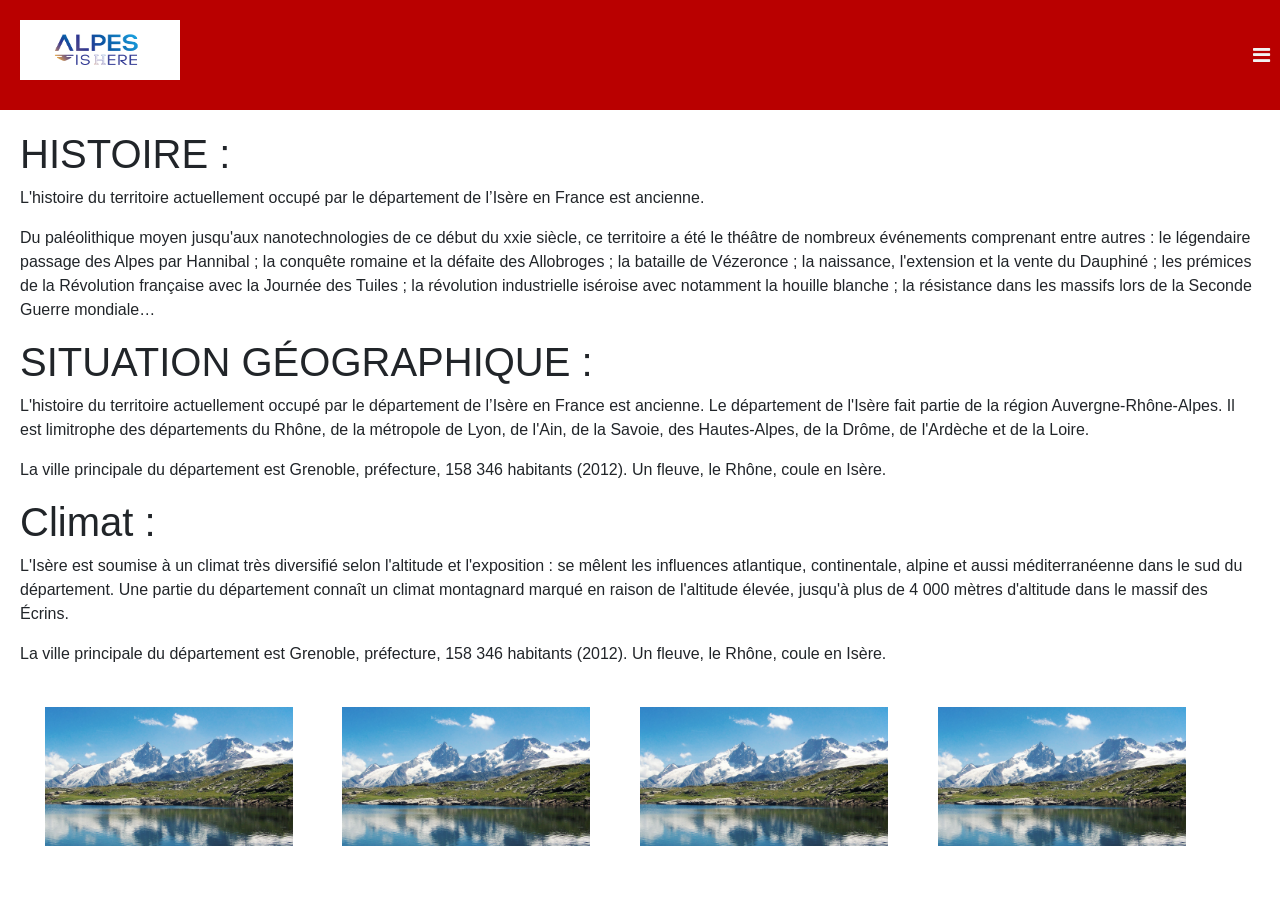
<file: Code Michael/Projet-1-Departement-master/index.html>
<!doctype html>
<html lang="en">
  <head>
    <!-- Encoder les caratères -->
    <meta charset="utf-8">
    <!-- Autorise les écrans multiples -->
    <meta name="viewport" content="width=device-width, initial-scale=1, shrink-to-fit=no">

    <!-- Bootstrap CSS -->
    <link rel="stylesheet" href="https://cdn.jsdelivr.net/npm/bootstrap@4.5.3/dist/css/bootstrap.min.css">
    <!-- Notre fichier local css -->
    <link rel="stylesheet" href="https://cdnjs.cloudflare.com/ajax/libs/font-awesome/4.7.0/css/font-awesome.min.css">
    <link rel="stylesheet" type="text/css" href="css/styles.css">
    <title>ISERE - Accueil</title>
  </head>
  <body>
    <!-- Menu -->
    <header>
      <div class="topnav" id="myTopnav">
        <img class="logo-isere" src="img/logo.png" align="logo isère" title="logo isère">
        <a  href="index.html" class="active links">ACCUEIL</a>
        <a href="lieux.html" class="links">LIEUX INCONTOURNABLES</a>
        <a href="foires.html" class="links">FOIRES & MARCHES</a>
        <a href="actualites.html" class="links">ACTUALITES</a>
        <a href="javascript:void(0);" class="icon" onclick="myFunction()">
          <i class="fa fa-bars"></i>
        </a>
      </div>
    </header>


    <div class="contenu-accueil">

    <section id="section-histoire">
      <h1>HISTOIRE : </h1>
      <p>L'histoire du territoire actuellement occupé par le département de l’Isère en France est ancienne.</p>
      <p>Du paléolithique moyen jusqu'aux nanotechnologies de ce début du xxie siècle, ce territoire a été le théâtre de nombreux événements comprenant entre autres : le légendaire passage des Alpes par Hannibal ; la conquête romaine et la défaite des Allobroges ; la bataille de Vézeronce ; la naissance, l'extension et la vente du Dauphiné ; les prémices de la Révolution française avec la Journée des Tuiles ; la révolution industrielle iséroise avec notamment la houille blanche ; la résistance dans les massifs lors de la Seconde Guerre mondiale…</p>
    </section>

    <section id="section-geo">
      <h1>SITUATION GÉOGRAPHIQUE :</h1>
      <p>L'histoire du territoire actuellement occupé par le département de l’Isère en France est ancienne.
Le département de l'Isère fait partie de la région Auvergne-Rhône-Alpes. Il est limitrophe des départements du Rhône, de la métropole de Lyon, de l'Ain, de la Savoie, des Hautes-Alpes, de la Drôme, de l'Ardèche et de la Loire.</p>

  <p>La ville principale du département est Grenoble, préfecture, 158 346 habitants (2012).
  Un fleuve, le Rhône, coule en Isère.</p>
    </section>

    <section id="section-climat">
      <h1>Climat :</h1>
      <p>L'Isère est soumise à un climat très diversifié selon l'altitude et l'exposition : se mêlent les influences atlantique, continentale, alpine et aussi méditerranéenne dans le sud du département. Une partie du département connaît un climat montagnard marqué en raison de l'altitude élevée, jusqu'à plus de 4 000 mètres d'altitude dans le massif des Écrins.</p>

  <p>La ville principale du département est Grenoble, préfecture, 158 346 habitants (2012).
  Un fleuve, le Rhône, coule en Isère.</p>
    </section>
  

        <div class="accueil-galery" id="accueil-galery">
          <img class="isere-image" src="img/mount.jpg" align="montagne isère" title="montagne isère">
          <img class="isere-image" src="img/mount.jpg" align="montagne isère" title="montagne isère">
          <img class="isere-image" src="img/mount.jpg" align="montagne isère" title="montagne isère">
          <img class="isere-image" src="img/mount.jpg" align="montagne isère" title="montagne isère">
        </div>
    </div>
    <script src="https://code.jquery.com/jquery-3.5.1.js"></script>
    <script src="https://cdn.jsdelivr.net/npm/bootstrap@4.5.3/dist/js/bootstrap.bundle.min.js"></script>
    <script type="text/javascript">
      /* Remplace les liens par un boutton et un panneau vertical */
      function myFunction() {
      var x = document.getElementById("myTopnav");
      if (x.className === "topnav") {
        x.className += " responsive";
      } else {
        x.className = "topnav";
      }
    }
    </script>

  </body>
</html>
</file>
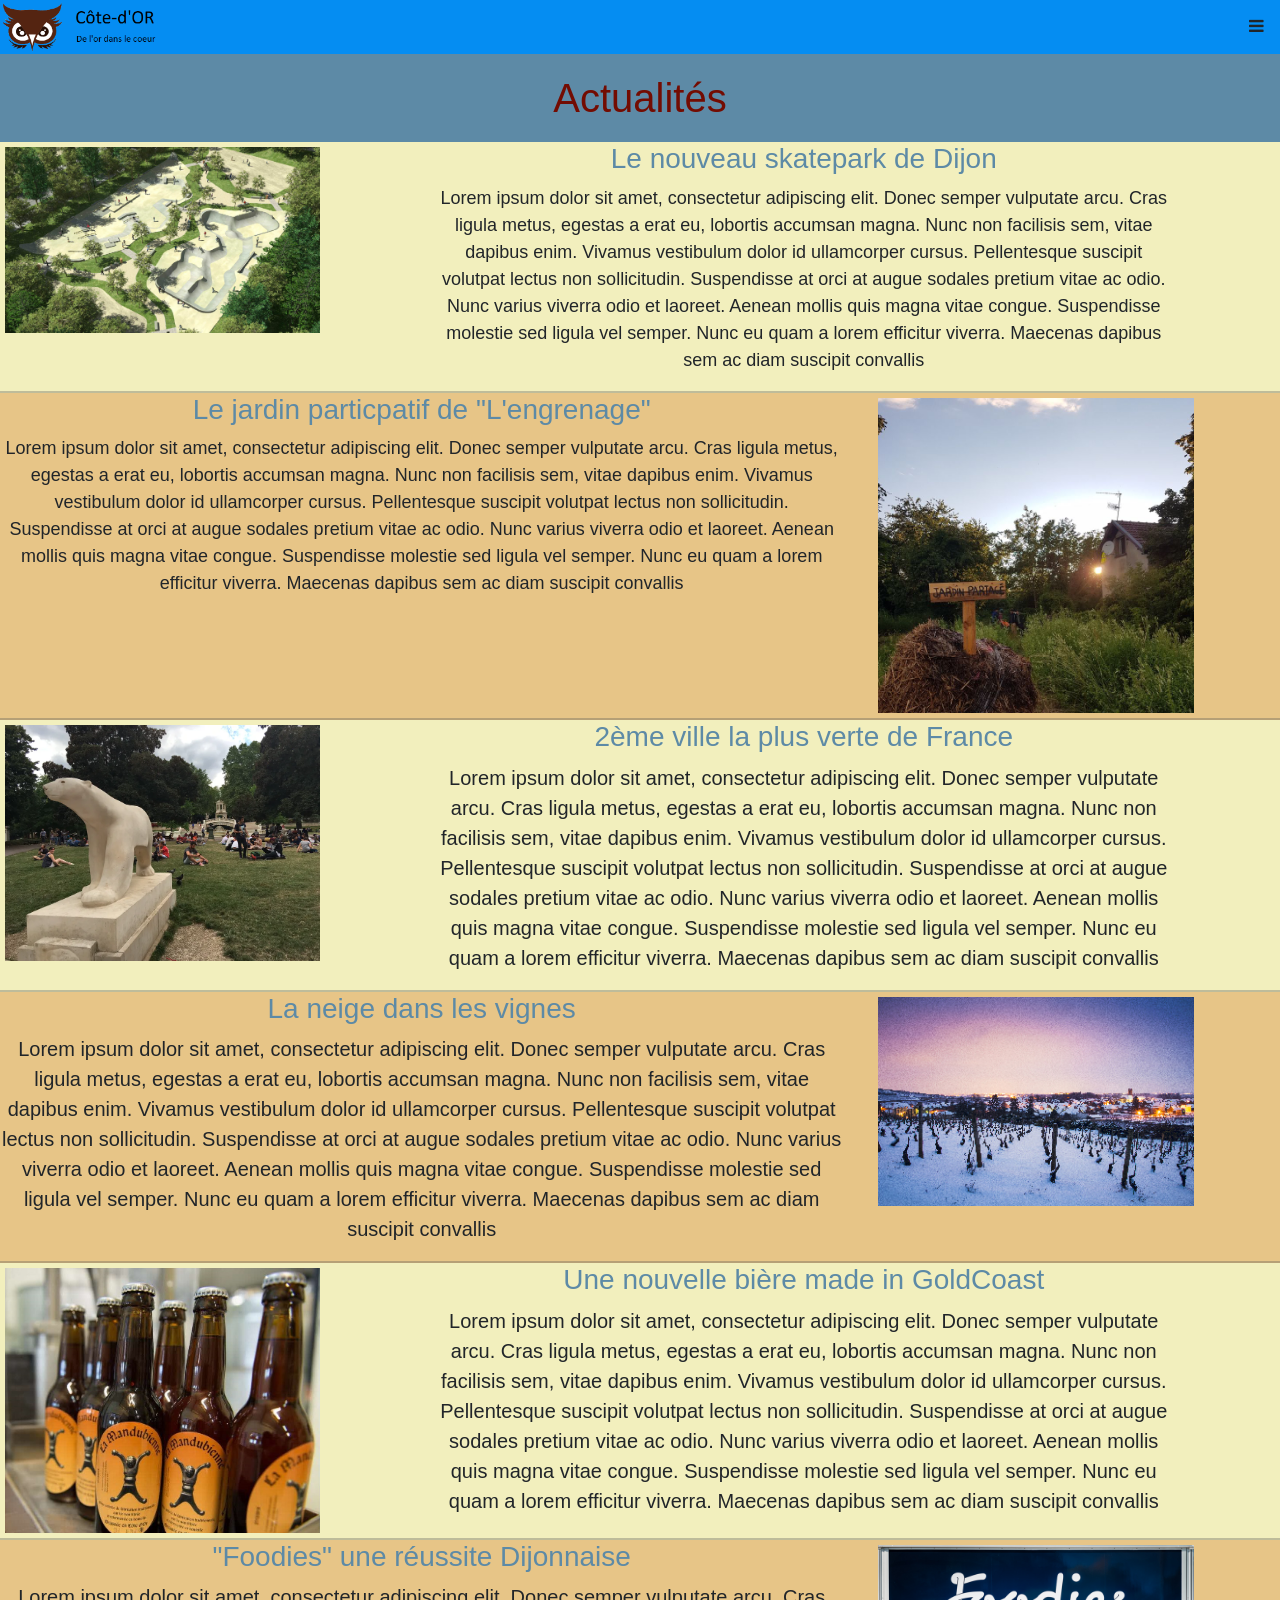
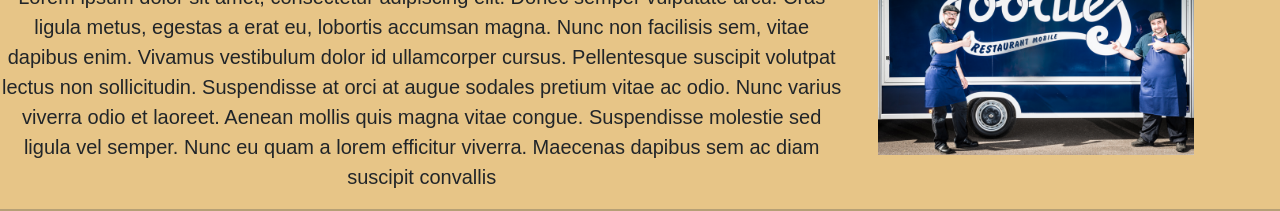
<file: Actualites.html>
<!DOCTYPE html>
<html lang="fr">
    <head>
        <meta charset="UTF-8">
        <meta name="viewport" content="width=device-width, initial-scale=1.0">
        <title>La Côte-d'Or</title>

        <link rel="stylesheet" href="https://maxcdn.bootstrapcdn.com/bootstrap/4.0.0/css/bootstrap.min.css" integrity="sha384-Gn5384xqQ1aoWXA+058RXPxPg6fy4IWvTNh0E263XmFcJlSAwiGgFAW/dAiS6JXm" crossorigin="anonymous">
        <link rel="stylesheet" type="text/css" href="css/styles.css">
        <link rel="stylesheet" href="https://cdnjs.cloudflare.com/ajax/libs/font-awesome/4.7.0/css/font-awesome.min.css">
    </head>

    <body>
        <header>
            <div class="topnav" id="myTopnav">
                <img class="logo" src="img/Logo2Color.png" height="60px" alt="logo"/>
                <a class="nav" href="Accueil.html">Accueil</a>
                <a class="nav" href="LesLieuxIncontournables.html">Les lieux incontournables</a>
                <a class="nav" href="MarcheEtFoire.html">Marché et foire</a>
                <a class="active nav" href="Actualites.html">Actualités</a>
                <a  class="icon" onclick="myFunction()">
                    <em class="fa fa-bars"></em>
                </a>
            </div>
        </header>

        <h1 class="BlockTitre">Actualités</h1>
        <div class="row article actu1">
            <div class="col-sm-4">
                <img class="imgarticle" src="img/Skatepark1.jpg" alt="">
            </div>
            <div class="col-sm-7 texteActu">
                <h3>Le nouveau skatepark de Dijon</h3>
                <p class="textactu">Lorem ipsum dolor sit amet, consectetur adipiscing elit. Donec semper vulputate arcu. Cras ligula metus, egestas a erat eu, lobortis accumsan magna. Nunc non facilisis sem, vitae dapibus enim. Vivamus vestibulum dolor id ullamcorper cursus. Pellentesque suscipit volutpat lectus non sollicitudin. Suspendisse at orci at augue sodales pretium vitae ac odio. Nunc varius viverra odio et laoreet. Aenean mollis quis magna vitae congue. Suspendisse molestie sed ligula vel semper. Nunc eu quam a lorem efficitur viverra. Maecenas dapibus sem ac diam suscipit convallis</p>
            </div>
        </div>
        <div class="row article actu2">
            <div class="col-sm-8 texteActu">
                <h3>Le jardin particpatif de "L'engrenage"</h3>
                <p class="textactu">Lorem ipsum dolor sit amet, consectetur adipiscing elit. Donec semper vulputate arcu. Cras ligula metus, egestas a erat eu, lobortis accumsan magna. Nunc non facilisis sem, vitae dapibus enim. Vivamus vestibulum dolor id ullamcorper cursus. Pellentesque suscipit volutpat lectus non sollicitudin. Suspendisse at orci at augue sodales pretium vitae ac odio. Nunc varius viverra odio et laoreet. Aenean mollis quis magna vitae congue. Suspendisse molestie sed ligula vel semper. Nunc eu quam a lorem efficitur viverra. Maecenas dapibus sem ac diam suscipit convallis</p>
            </div>
            <div class="col-sm-4">
                <img class="imgarticle" src="img/engrenage1.jpg" alt="">
            </div>
        </div>
        <div class="row article actu3">
            <div class="col-sm-4">
                <img class="imgarticle" src="img/villeVerte.webp" alt="">
            </div>
            <div class="col-sm-7 texteActu">
                <h3>2ème ville la plus verte de France</h3>
                <p>Lorem ipsum dolor sit amet, consectetur adipiscing elit. Donec semper vulputate arcu. Cras ligula metus, egestas a erat eu, lobortis accumsan magna. Nunc non facilisis sem, vitae dapibus enim. Vivamus vestibulum dolor id ullamcorper cursus. Pellentesque suscipit volutpat lectus non sollicitudin. Suspendisse at orci at augue sodales pretium vitae ac odio. Nunc varius viverra odio et laoreet. Aenean mollis quis magna vitae congue. Suspendisse molestie sed ligula vel semper. Nunc eu quam a lorem efficitur viverra. Maecenas dapibus sem ac diam suscipit convallis</p>
            </div>
        </div>
        <div class="row article actu4">
            <div class="col-sm-8 texteActu">
                <h3>La neige dans les vignes</h3>
                <p>Lorem ipsum dolor sit amet, consectetur adipiscing elit. Donec semper vulputate arcu. Cras ligula metus, egestas a erat eu, lobortis accumsan magna. Nunc non facilisis sem, vitae dapibus enim. Vivamus vestibulum dolor id ullamcorper cursus. Pellentesque suscipit volutpat lectus non sollicitudin. Suspendisse at orci at augue sodales pretium vitae ac odio. Nunc varius viverra odio et laoreet. Aenean mollis quis magna vitae congue. Suspendisse molestie sed ligula vel semper. Nunc eu quam a lorem efficitur viverra. Maecenas dapibus sem ac diam suscipit convallis</p>
            </div>
            <div class="col-sm-4">
                <img class="imgarticle" src="img/vigneNeige1.jpg" alt="">
            </div>
        </div>
        <div class="row article actu5">
            <div class="col-sm-4">
                <img class="imgarticle" src="img/mandubienne1.jpg" alt="">
            </div>
            <div class="col-sm-7 texteActu">
                <h3>Une nouvelle bière made in GoldCoast</h3>
                <p>Lorem ipsum dolor sit amet, consectetur adipiscing elit. Donec semper vulputate arcu. Cras ligula metus, egestas a erat eu, lobortis accumsan magna. Nunc non facilisis sem, vitae dapibus enim. Vivamus vestibulum dolor id ullamcorper cursus. Pellentesque suscipit volutpat lectus non sollicitudin. Suspendisse at orci at augue sodales pretium vitae ac odio. Nunc varius viverra odio et laoreet. Aenean mollis quis magna vitae congue. Suspendisse molestie sed ligula vel semper. Nunc eu quam a lorem efficitur viverra. Maecenas dapibus sem ac diam suscipit convallis</p>
            </div>
        </div>
        <div class="row article actu6">
            <div class="col-sm-8 texteActu">
                <h3>"Foodies" une réussite Dijonnaise</h3>
                <p>Lorem ipsum dolor sit amet, consectetur adipiscing elit. Donec semper vulputate arcu. Cras ligula metus, egestas a erat eu, lobortis accumsan magna. Nunc non facilisis sem, vitae dapibus enim. Vivamus vestibulum dolor id ullamcorper cursus. Pellentesque suscipit volutpat lectus non sollicitudin. Suspendisse at orci at augue sodales pretium vitae ac odio. Nunc varius viverra odio et laoreet. Aenean mollis quis magna vitae congue. Suspendisse molestie sed ligula vel semper. Nunc eu quam a lorem efficitur viverra. Maecenas dapibus sem ac diam suscipit convallis</p>
            </div>
            <div class="col-sm-4">
                <img class="imgarticle " src="img/foodies.png" alt="">
            </div>
        </div>


        <script src="https://code.jquery.com/jquery-3.5.1.js"></script>
        <script src="js/main.js"></script>

        <script>
          let js = new JS()
        </script>
    

    </body>
</html>
</file>
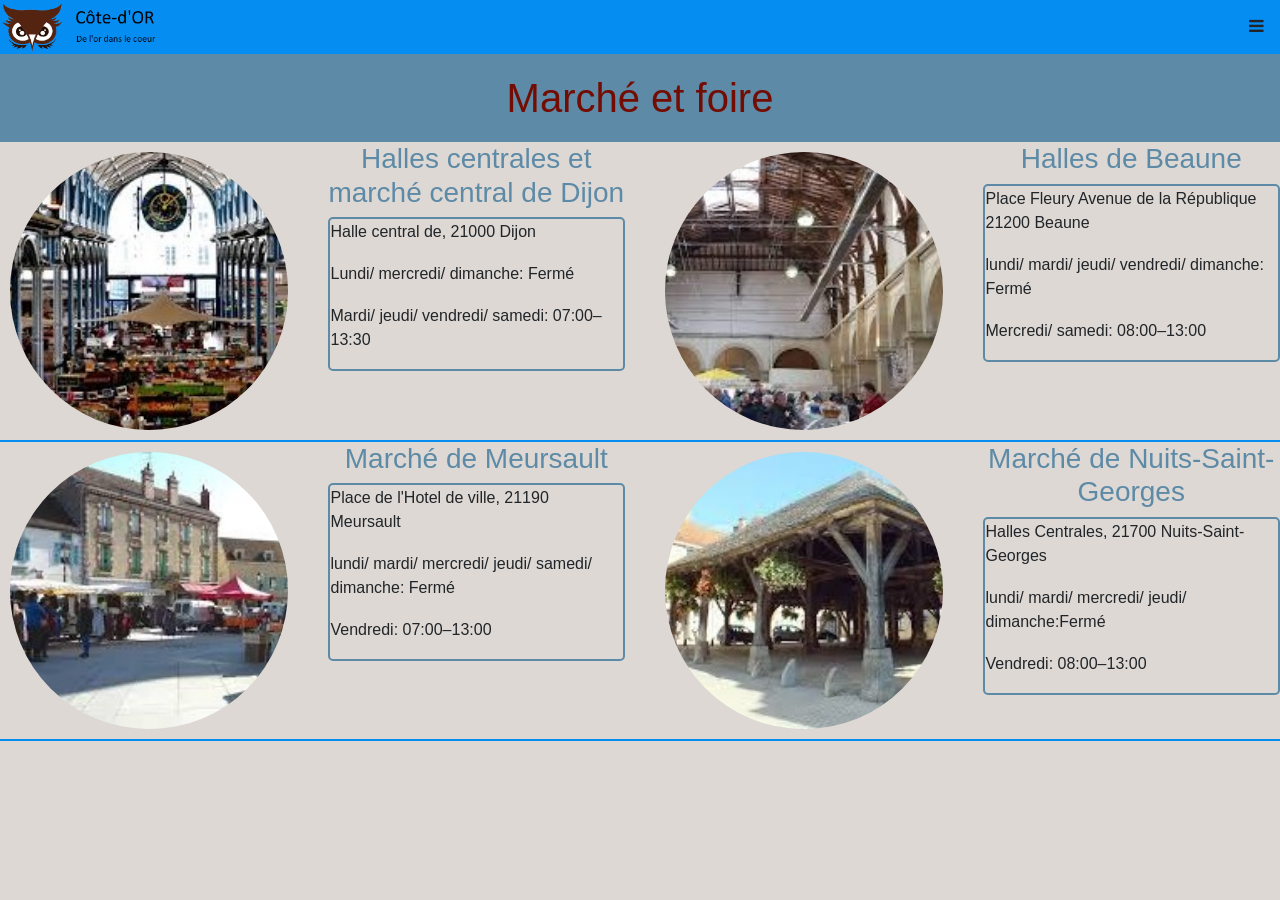
<file: MarcheEtFoire.html>
<!DOCTYPE html>
<html lang="fr">
    <head>
        <meta charset="UTF-8">
        <meta name="viewport" content="width=device-width, initial-scale=1.0">
        <title>La Côte-d'Or</title>

        <link rel="stylesheet" href="https://maxcdn.bootstrapcdn.com/bootstrap/4.0.0/css/bootstrap.min.css" integrity="sha384-Gn5384xqQ1aoWXA+058RXPxPg6fy4IWvTNh0E263XmFcJlSAwiGgFAW/dAiS6JXm" crossorigin="anonymous">
        <link rel="stylesheet" type="text/css" href="css/styles.css">
        <link rel="stylesheet" href="https://cdnjs.cloudflare.com/ajax/libs/font-awesome/4.7.0/css/font-awesome.min.css">
    </head>

    <body>
        <header>
            <div class="topnav" id="myTopnav">
                <img class="logo" src="img/Logo2Color.png" height="60px" alt="logo"/>
                <a class="nav" href="Accueil.html">Accueil</a>
                <a class="nav" href="LesLieuxIncontournables.html">Les lieux incontournables</a>
                <a class="active nav" href="MarcheEtFoire.html">Marché et foire</a>
                <a class="nav" href="Actualites.html">Actualités</a>
                <a  class="icon" onclick="myFunction()">
                    <em class="fa fa-bars"></em>
                </a>
            </div>
        </header>

        <div>
            <h1 class="BlockTitre">Marché et foire</h1>
        </div>
        <div class="row marcheBlock">
            <div class="col-sm-3 container-fluid">
                <img class="img-fluid imgMarche" src="img/marcheDijon.jfif" alt="">
            </div>   
            <div class="col-sm-3 container-fluid">
                <div>
                    <h3>Halles centrales et marché central de Dijon</h3>
                    <div class="texteMarche">
                        <p>Halle central de, 21000 Dijon</p>
                        <p>Lundi/ mercredi/ dimanche:	Fermé</p>
                        <p>Mardi/ jeudi/ vendredi/ samedi:	07:00–13:30 </p>  
                    </div>                                       
                </div>
            </div>
            <div class="col-sm-3 container-fluid">
                <img class="img-fluid imgMarche" src="img/marcheBeaune.jfif" alt="">
            </div>   
            <div class="col-sm-3 container-fluid">
                <div>  
                    <h3>Halles de Beaune</h3>
                    <div class="texteMarche">
                        <p>Place Fleury Avenue de la République 21200 Beaune</p>
                        <p>lundi/ mardi/ jeudi/ vendredi/ dimanche:	Fermé</p>
                        <p>Mercredi/ samedi:	08:00–13:00 </p>
                    </div>
                </div>
            </div>          
        </div>
        <div class="row marcheBlock">
            <div class="col-sm-3 container-fluid">
                <img class="img-fluid imgMarche" src="img/marcheMeursault.jfif" alt="">
            </div>   
            <div class="col-sm-3 container-fluid">
                <div>
                    <h3>Marché de Meursault</h3>
                    <div class="texteMarche">
                        <p>Place de l'Hotel de ville, 21190 Meursault</p>
                        <p>lundi/ mardi/ mercredi/ jeudi/ samedi/ dimanche: Fermé</p>
                        <p>Vendredi: 07:00–13:00 </p>
                    </div>
                </div>
            </div>
            <div class="col-sm-3 container-fluid">
                <img class="img-fluid imgMarche" src="img/marcheNuits.jfif" alt="">
            </div>   
            <div class="col-sm-3 container-fluid">
                <div>  
                    <h3>Marché de Nuits-Saint-Georges</h3>
                    <div class="texteMarche">
                        <p>Halles Centrales, 21700 Nuits-Saint-Georges</p>
                        <p>lundi/ mardi/ mercredi/ jeudi/ dimanche:Fermé</p>
                        <p>Vendredi: 08:00–13:00 </p>
                    </div>
                </div>
            </div>          
        </div>

        <script src="https://code.jquery.com/jquery-3.5.1.js"></script>
        <script src="js/main.js"></script>

        <script>
          let js = new JS()
        </script>
    

    </body>
</html>
</file>
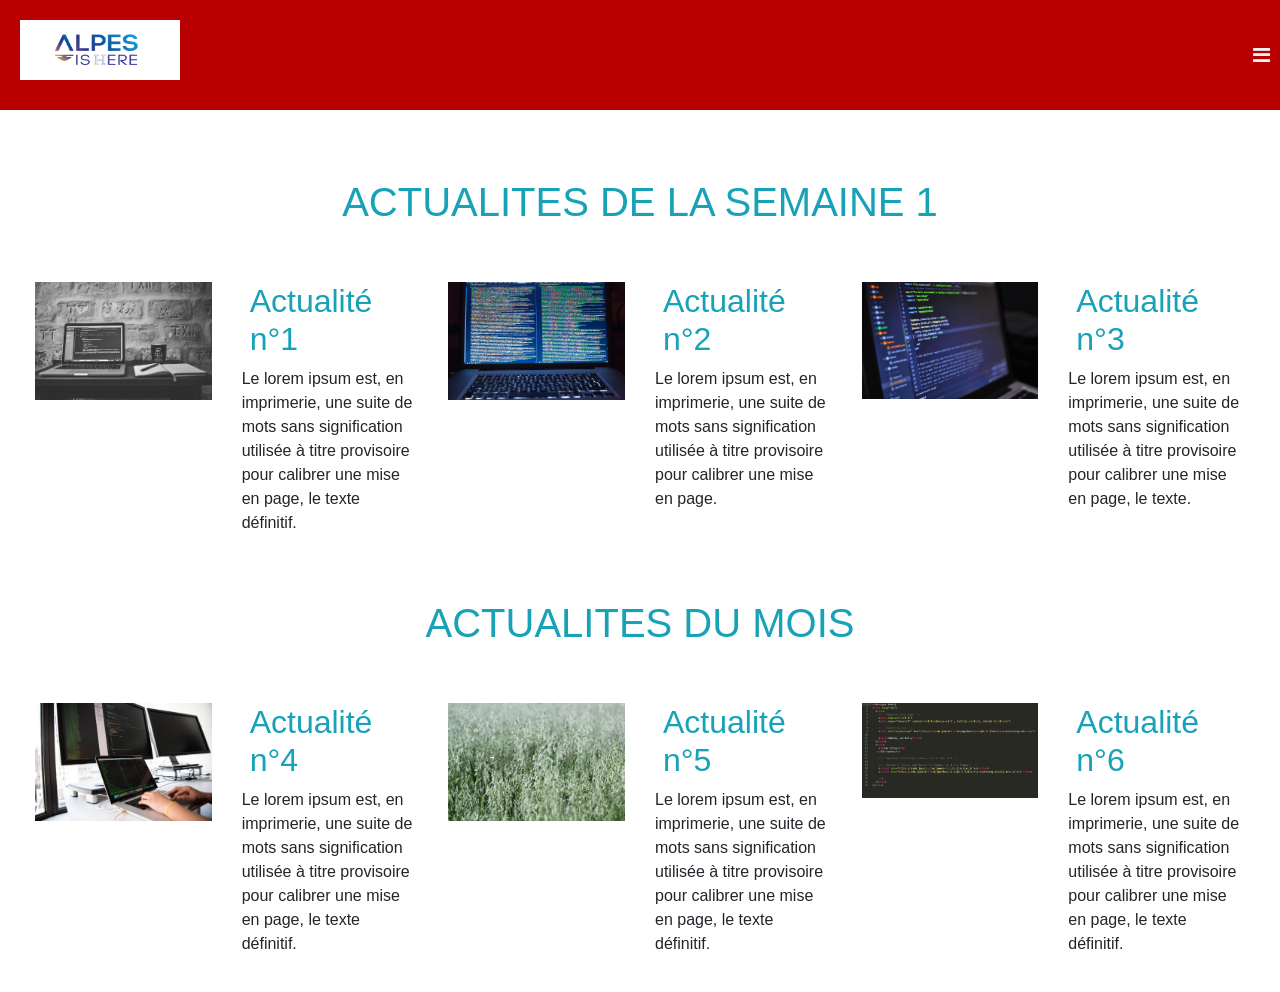
<file: Code Michael/Projet-1-Departement-master/actualites.html>
<!doctype html>
  <html lang="en">
  <head>
    <!-- Encoder les caratères -->
    <meta charset="utf-8">
    <!-- Autorise les écrans multiples -->
    <meta name="viewport" content="width=device-width, initial-scale=1, shrink-to-fit=no">

    <!-- Bootstrap CSS -->
    <link rel="stylesheet" href="https://cdn.jsdelivr.net/npm/bootstrap@4.5.3/dist/css/bootstrap.min.css">
    <link rel="stylesheet" href="https://cdnjs.cloudflare.com/ajax/libs/font-awesome/4.7.0/css/font-awesome.min.css">
    <!-- Notre fichier local css -->
    <link rel="stylesheet" type="text/css" href="css/styles.css">
    <title>lieux - Accueil</title>
  </head>
  <body>
    <!-- Menu -->
     <header>
      <div class="topnav" id="myTopnav">
        <img class="logo-isere" src="img/logo.png" align="logo isère" title="logo isère">
        <a  href="index.html" class="links">ACCUEIL</a>
        <a href="lieux.html" class="links">LIEUX INCONTOURNABLES</a>
        <a href="foires.html" class="links">FOIRES & MARCHES</a>
        <a href="actualites.html" class="active  links">ACTUALITES</a>
        <a href="javascript:void(0);" class="icon" onclick="myFunction()">
          <i class="fa fa-bars"></i>
        </a>
      </div>
    </header>


    <div class="contenu-accueil">

      <section id="section-actualites">
        <h1 class="text-center text-info p-5">ACTUALITES DE LA SEMAINE 1</h1>
        <div class="container-fluid">
          <div class="row">

            <div class="col-sm-4">
              <div class="row">
                <div class="col-6">
                  <img src="img/actu1.jpeg" class="figure-img img-fluid z-depth-1" alt="...">
                </div>
                <div class="col-6">
                  <div class="actu-block-text">
                    <h2 class="text-info ml-2">Actualité n°1</h2>
                    <p>Le lorem ipsum est, en imprimerie, une suite de mots sans signification utilisée à titre provisoire pour calibrer une mise en page, le texte définitif.</p>
                  </div>
                </div>
              </div> 
            </div>

            <div class="col-sm-4">
              <div class="row">
                <div class="col-6">
                  <img src="img/actu2.jpeg" class="figure-img img-fluid z-depth-1" alt="...">
                </div>
                <div class="col-6">
                  <div class="actu-block-text">
                    <h2 class="text-info ml-2">Actualité n°2</h2>
                    <p>Le lorem ipsum est, en imprimerie, une suite de mots sans signification utilisée à titre provisoire pour calibrer une mise en page.</p>
                  </div>
                </div>
              </div> 
            </div>

            <div class="col-sm-4">
              <div class="row">
                <div class="col-6">
                  <img src="img/actu3.jpeg" class="figure-img img-fluid z-depth-1" alt="...">
                </div>
                <div class="col-6">
                  <div class="actu-block-text">
                    <h2 class="text-info ml-2">Actualité n°3</h2>
                    <p>Le lorem ipsum est, en imprimerie, une suite de mots sans signification utilisée à titre provisoire pour calibrer une mise en page, le texte.</p>
                  </div>
                </div>
              </div> 
            </div>
          </div>

          <h1 class="text-center text-info p-5">ACTUALITES DU MOIS</h1>

          <div class="row">


           <div class="col-sm-4">
            <div class="row">
              <div class="col-6">
                <img src="img/actu4.jpeg" class="figure-img img-fluid z-depth-1" alt="...">
              </div>
              <div class="col-6">
                <div class="actu-block-text">
                  <h2 class="text-info ml-2">Actualité n°4</h2>
                  <p>Le lorem ipsum est, en imprimerie, une suite de mots sans signification utilisée à titre provisoire pour calibrer une mise en page, le texte définitif.</p>
                </div>
              </div>
            </div> 
          </div>

          <div class="col-sm-4">
            <div class="row">
              <div class="col-6">
                <img src="img/actu5.webp" class="figure-img img-fluid z-depth-1" alt="...">
              </div>
              <div class="col-6">
                <div class="actu-block-text">
                  <h2 class="text-info ml-2">Actualité n°5</h2>
                  <p>Le lorem ipsum est, en imprimerie, une suite de mots sans signification utilisée à titre provisoire pour calibrer une mise en page, le texte définitif.</p>
                </div>
              </div>
            </div> 
          </div>

          <div class="col-sm-4">
            <div class="row">
              <div class="col-6">
                <img src="img/actu6.jpg" class="figure-img img-fluid z-depth-1" alt="...">
              </div>
              <div class="col-6">
                <div class="actu-block-text">
                  <h2 class="text-info ml-2">Actualité n°6</h2>
                  <p>Le lorem ipsum est, en imprimerie, une suite de mots sans signification utilisée à titre provisoire pour calibrer une mise en page, le texte définitif.</p>
                </div>
              </div>
            </div> 
          </div>
        </div>
      </div>
    </section>
    <script src="https://code.jquery.com/jquery-3.5.1.slim.min.js"></script>
    <script src="https://cdn.jsdelivr.net/npm/bootstrap@4.5.3/dist/js/bootstrap.bundle.min.js"></script>

      <script type="text/javascript">
      /* Remplace les liens par un boutton et un panneau vertical */
      function myFunction() {
        var x = document.getElementById("myTopnav");
        if (x.className === "topnav") {
          x.className += " responsive";
        } else {
          x.className = "topnav";
        }
      }
    </script>
  </body>
  </html>
</file>
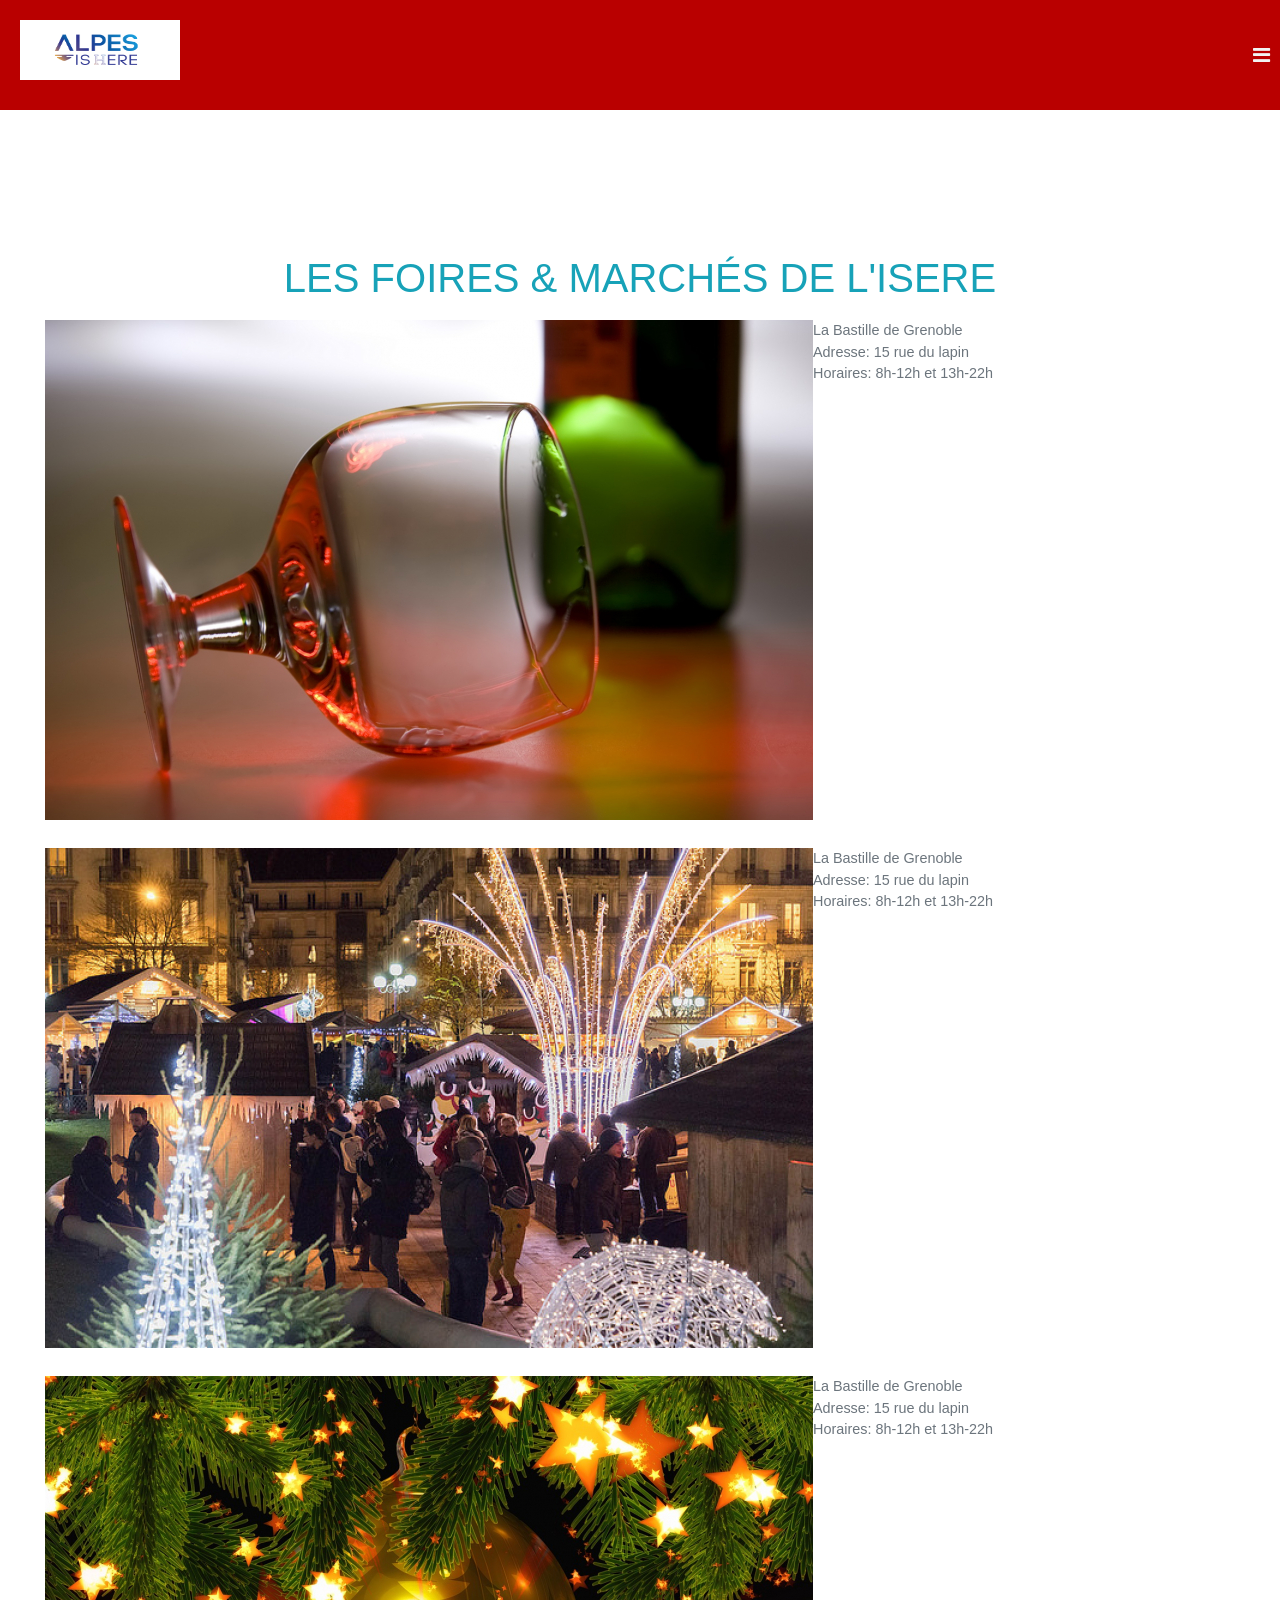
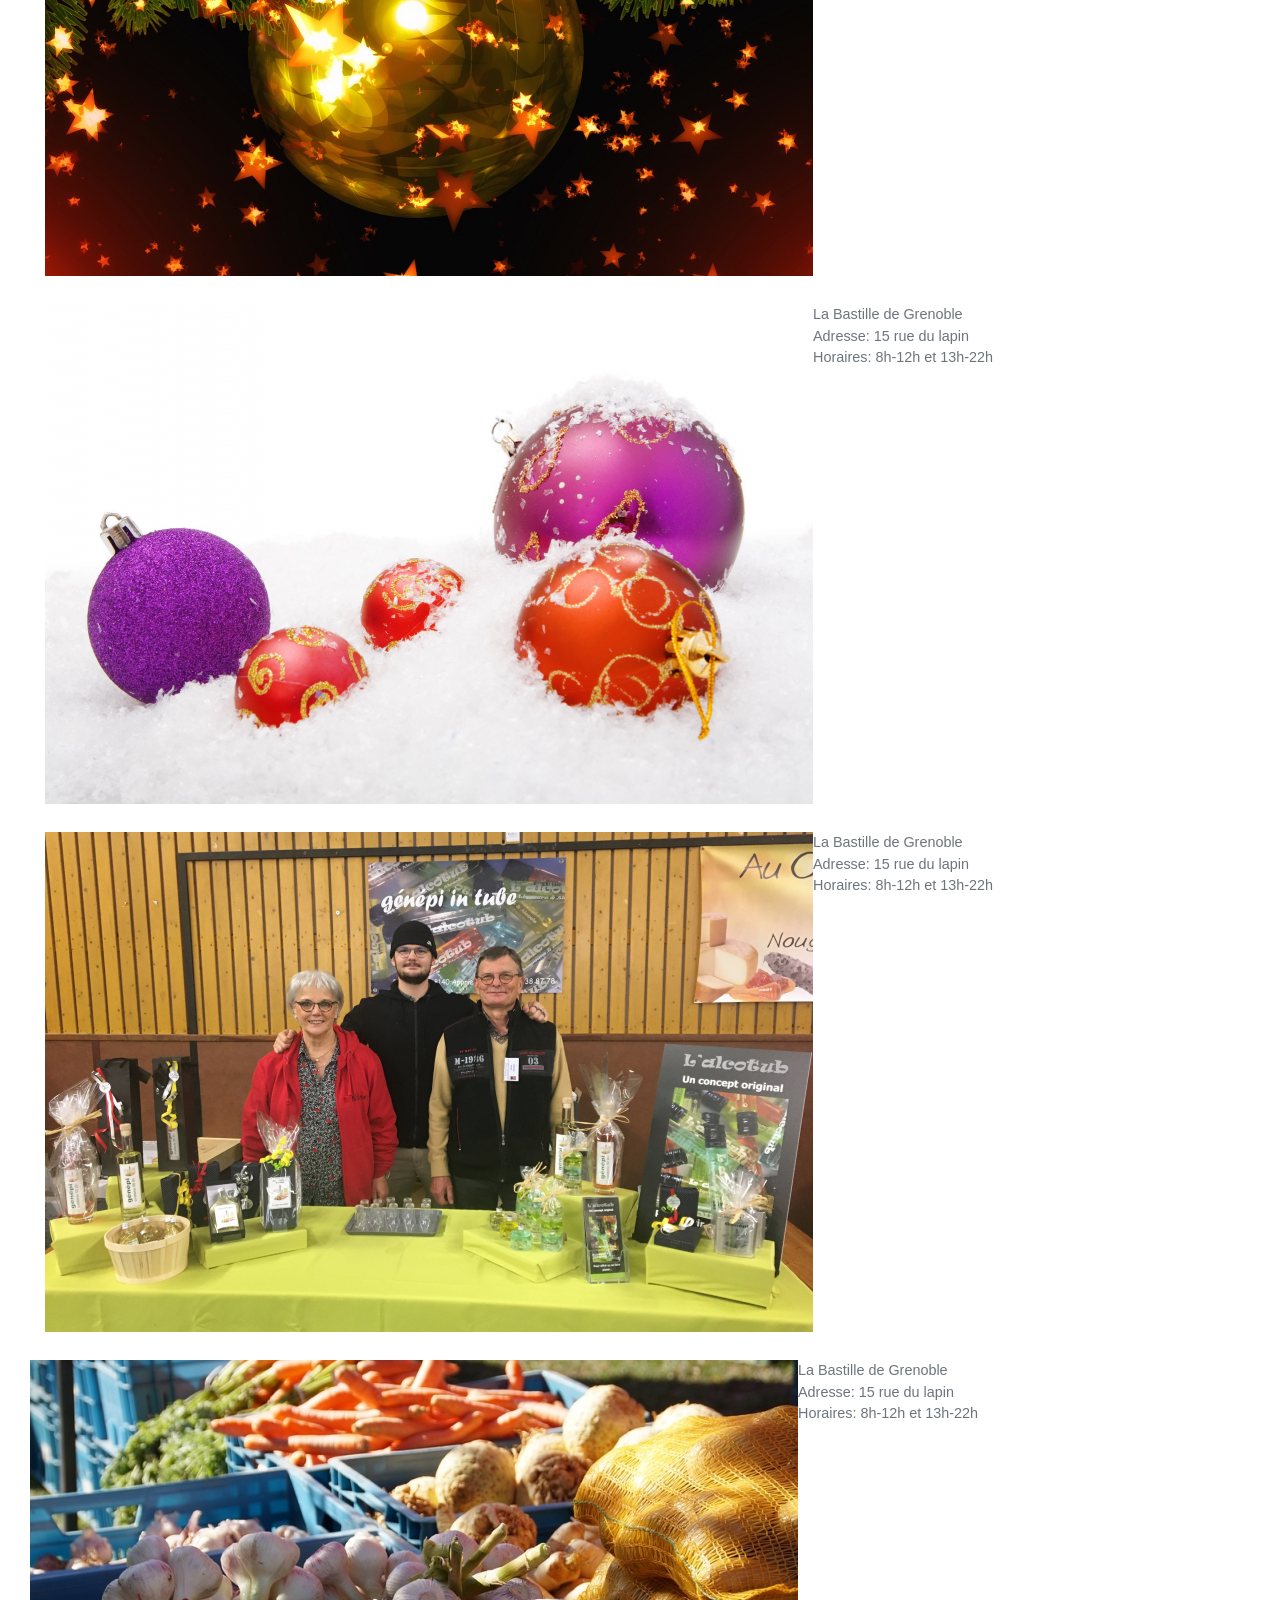
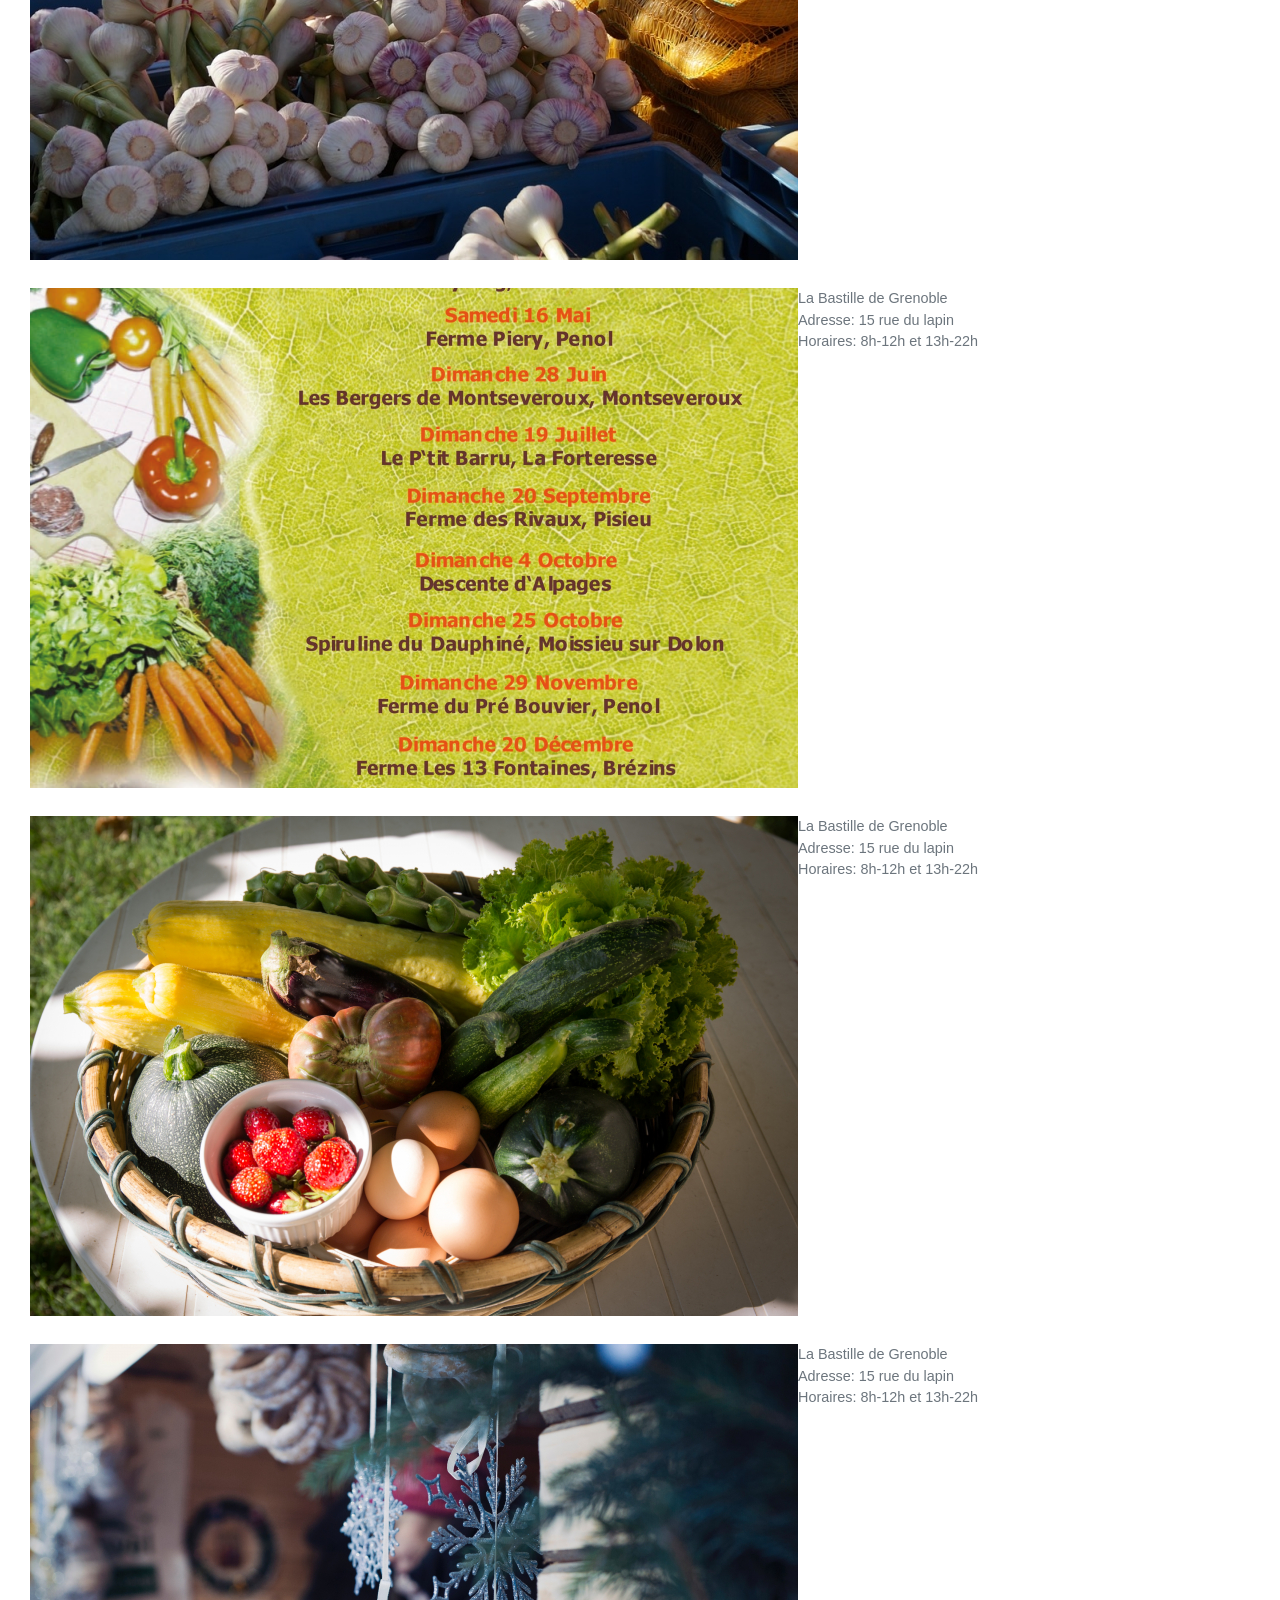
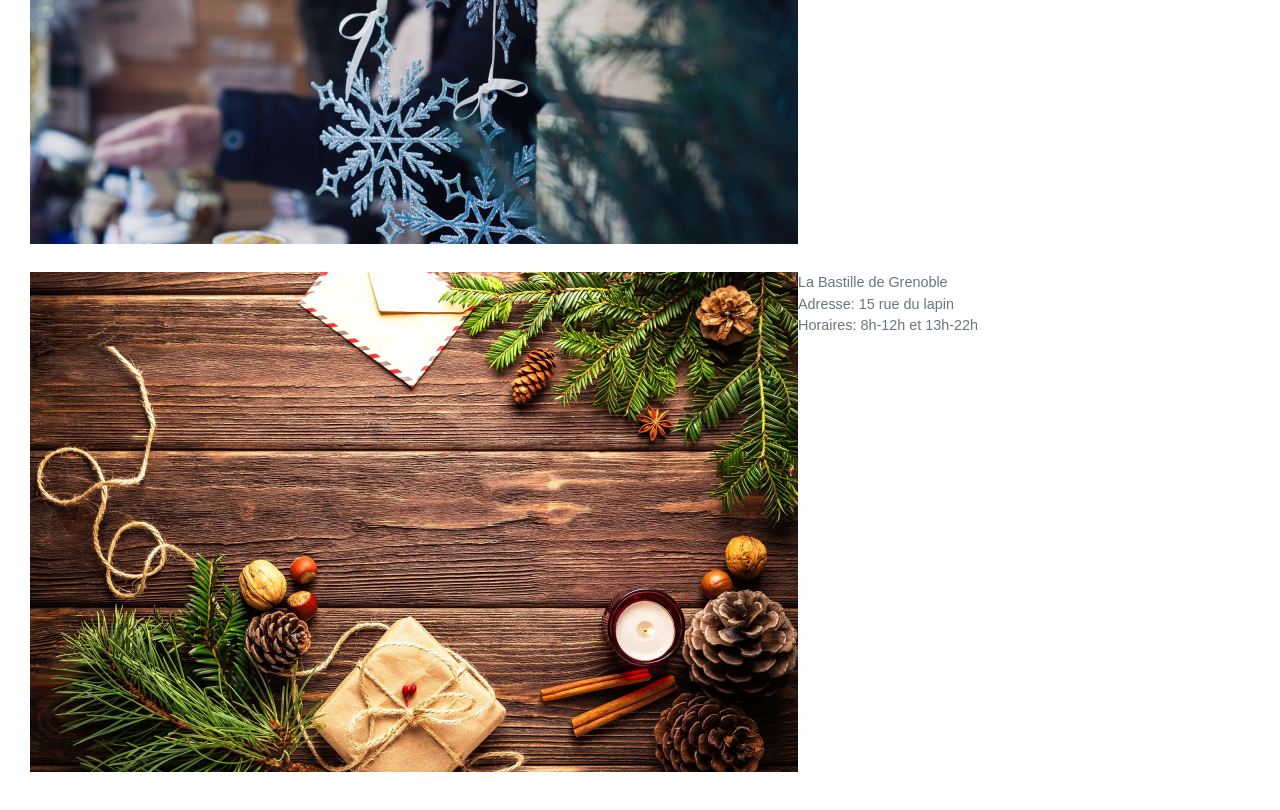
<file: Code Michael/Projet-1-Departement-master/foires.html>
<!doctype html>
<html lang="en">
  <head>
    <!-- Encoder les caratères -->
    <meta charset="utf-8">
    <!-- Autorise les écrans multiples -->
    <meta name="viewport" content="width=device-width, initial-scale=1, shrink-to-fit=no">

    <!-- Bootstrap CSS -->
    <link rel="stylesheet" href="https://cdn.jsdelivr.net/npm/bootstrap@4.5.3/dist/css/bootstrap.min.css">
    <link rel="stylesheet" href="https://cdnjs.cloudflare.com/ajax/libs/font-awesome/4.7.0/css/font-awesome.min.css">
    <!-- Notre fichier local css -->
    <link rel="stylesheet" type="text/css" href="css/styles.css">
    <title>lieux - Accueil</title>
  </head>
  <body>
    <!-- Menu -->
     <header>
      <div class="topnav" id="myTopnav">
        <img class="logo-isere" src="img/logo.png" align="logo isère" title="logo isère">
        <a  href="index.html" class="links">ACCUEIL</a>
        <a href="lieux.html" class="links">LIEUX INCONTOURNABLES</a>
        <a href="foires.html" class="active  links">FOIRES & MARCHES</a>
        <a href="actualites.html" class="links">ACTUALITES</a>
        <a href="javascript:void(0);" class="icon" onclick="myFunction()">
          <i class="fa fa-bars"></i>
        </a>
      </div>
    </header>

    <div class="contenu-accueil">

    <section id="section-image-lieu">
      <h1 class="text-center text-info mt-3">LES FOIRES & MARCHÉS DE L'ISERE</h1>
      <div class="container-fluid">
      <div class="row">
        <div class="col-sm-12">

          <figure class="figure">
            <img src="img/foire1.jpg"
              class="figure-img img-fluid z-depth-1" alt="...">
            <figcaption class="figure-caption">La Bastille de Grenoble</figcaption>
            <figcaption class="figure-caption">Adresse: 15 rue du lapin</figcaption>
            <figcaption class="figure-caption">Horaires: 8h-12h et 13h-22h</figcaption>
          </figure>

           <figure class="figure">
            <img src="img/foire2.jpg"
              class="figure-img img-fluid z-depth-1" alt="...">
            <figcaption class="figure-caption">La Bastille de Grenoble</figcaption>
            <figcaption class="figure-caption">Adresse: 15 rue du lapin</figcaption>
            <figcaption class="figure-caption">Horaires: 8h-12h et 13h-22h</figcaption>
          </figure>

           <figure class="figure">
            <img src="img/foire3.jpg"
              class="figure-img img-fluid z-depth-1" alt="...">
            <figcaption class="figure-caption">La Bastille de Grenoble</figcaption>
            <figcaption class="figure-caption">Adresse: 15 rue du lapin</figcaption>
            <figcaption class="figure-caption">Horaires: 8h-12h et 13h-22h</figcaption>
          </figure>

           <figure class="figure">
            <img src="img/foire4.jpg"
              class="figure-img img-fluid z-depth-1" alt="...">
            <figcaption class="figure-caption">La Bastille de Grenoble</figcaption>
            <figcaption class="figure-caption">Adresse: 15 rue du lapin</figcaption>
            <figcaption class="figure-caption">Horaires: 8h-12h et 13h-22h</figcaption>
          </figure>

           <figure class="figure">
            <img src="img/foire5.jpeg"
              class="figure-img img-fluid z-depth-1" alt="...">
            <figcaption class="figure-caption">La Bastille de Grenoble</figcaption>
            <figcaption class="figure-caption">Adresse: 15 rue du lapin</figcaption>
            <figcaption class="figure-caption">Horaires: 8h-12h et 13h-22h</figcaption>
          </figure>

        </div>

        <div>
           
            <figure class="figure">
            <img src="img/foire6.jpg"
              class="figure-img img-fluid z-depth-1" alt="...">
            <figcaption class="figure-caption">La Bastille de Grenoble</figcaption>
            <figcaption class="figure-caption">Adresse: 15 rue du lapin</figcaption>
            <figcaption class="figure-caption">Horaires: 8h-12h et 13h-22h</figcaption>
          </figure>

           <figure class="figure">
            <img src="img/foire7.png"
              class="figure-img img-fluid z-depth-1" alt="...">
            <figcaption class="figure-caption">La Bastille de Grenoble</figcaption>
            <figcaption class="figure-caption">Adresse: 15 rue du lapin</figcaption>
            <figcaption class="figure-caption">Horaires: 8h-12h et 13h-22h</figcaption>
          </figure>

           <figure class="figure">
            <img src="img/foire8.jpg"
              class="figure-img img-fluid z-depth-1" alt="...">
            <figcaption class="figure-caption">La Bastille de Grenoble</figcaption>
            <figcaption class="figure-caption">Adresse: 15 rue du lapin</figcaption>
            <figcaption class="figure-caption">Horaires: 8h-12h et 13h-22h</figcaption>
          </figure>

           <figure class="figure">
            <img src="img/foire9.jpg"
              class="figure-img img-fluid z-depth-1" alt="...">
            <figcaption class="figure-caption">La Bastille de Grenoble</figcaption>
            <figcaption class="figure-caption">Adresse: 15 rue du lapin</figcaption>
            <figcaption class="figure-caption">Horaires: 8h-12h et 13h-22h</figcaption>
          </figure>

           <figure class="figure">
            <img src="img/foire10.jpg"
              class="figure-img img-fluid z-depth-1" alt="...">
            <figcaption class="figure-caption">La Bastille de Grenoble</figcaption>
            <figcaption class="figure-caption">Adresse: 15 rue du lapin</figcaption>
            <figcaption class="figure-caption">Horaires: 8h-12h et 13h-22h</figcaption>
          </figure>
        </div>
      </div>
    </div>
  </section>
    <script src="https://code.jquery.com/jquery-3.5.1.slim.min.js"></script>
    <script src="https://cdn.jsdelivr.net/npm/bootstrap@4.5.3/dist/js/bootstrap.bundle.min.js"></script>

      <script type="text/javascript">
      /* Remplace les liens par un boutton et un panneau vertical */
      function myFunction() {
        var x = document.getElementById("myTopnav");
        if (x.className === "topnav") {
          x.className += " responsive";
        } else {
          x.className = "topnav";
        }
      }
    </script>
  </body>
</html>
</file>
<file: Code Michael/Projet-1-Departement-master/css/styles.css>
html{
	box-sizing: border-box;
	margin: 0;
	padding: 0;
}

body{

}
/****************NAV BAR***********************/
/* Couleur rouge de la navbar et n'affiche pas ce qui depasse*/
.topnav {
  background-color: #B90000;
  overflow: hidden;
  width: 100%;

}

/* les liens sont en ligne horizontale couleur blanche + center + pas souligné + taille de 20 pixel */
.topnav a {
  float: left;
  display: block;
  color: #f2f2f2;
  text-align: center;
  padding: 40px 10px;
  text-decoration: none;
  font-size: 20px;
}
.topnav, a, img {
  float: left;
  display: block;
  color: #f2f2f2;
  text-align: center;

}

/* On change la couleur du fond et du texte au survol de la souris */
.topnav a:hover {
  background-color: #ddd;
  color: black;
}

/* Couleur verte pour monté que le lien est actif */
.topnav a.active {
  background-color: #4CAF50;
  color: white;
}

/* Hide the link that should open and close the topnav on small screens */
.topnav .icon {
  display: none;
}
.logo-isere{
	width: 10%;
	float: left;
	padding: 20px;
}

/************************PAGE ACCUEIL*********************************/
.contenu-accueil{
	padding: 20px;
}

/******************************IMAGES HORIZONTAL*****************************/
/* Couleur rouge de la navbar et n'affiche pas ce qui depasse*/
.accueil-galery {
  width: 100%;
  text-align: center;
  margin: auto;
}

.isere-image {
  display: block;
  color: #f2f2f2;
  text-align: center;
  width: 20%;
  margin: 2%;
}

/****************************PAGE LIEUX*****************************/
.figure{
	width: 18%;
	margin: 10px
}
#section-image-lieu{
	margin-top: 10%;
}



/*RESPONSIVE*/
/* Quand écran est en dessous 600 pixels , On cache les liens sauf Accueil . On remplace par un boutton */
@media screen and (max-width: 1300px) {
  .topnav a:not(:first-child) {display: none;}
  .topnav a.icon {
    float: right;
    display: block;
  }

  .logo-isere{
	width: 200px;
	float: left;
	height: 100px;
	padding: 20px;
	}
	.contenu-accueil{
		display: block;
		float: left;
	}

	.figure{
		width: 100%;
	}
}

/* La classe responsive est ajoutée a top nav avec JavaScript quand utilisateur click icon. la classe rend facile la navigation pour les petits écrans (panneau vertical) */
@media screen and (max-width: 1300px) {
  .topnav.responsive {position: relative;}
  .topnav.responsive a.icon {
    position: absolute;
    right: 0;
    top: 0;
  }
  .topnav.responsive a {
    float: none;
    display: block;
    text-align: left;
  }
}
</file>
<file: css/styles.css>
html{
	margin: 0;
  padding: 0;
  background-color: #ddd8d3;
  overflow-1349px: hidden
  1349px;
  overflow-x: hidden;
}

/***********NAVBAR******/
.topnav {
    background-color: #058DF2;
    overflow: hidden;
  }
.logo{
  padding: 1px;
  float: left;
  height:54px;
}
.topnav a {
    float: left;
    display: block;
    color: #f2f2f2;
    text-align: center;
    padding: 14px 16px;
    text-decoration: none;
    font-size: 17px;
  }
  .topnav a.active {
    background-color: #ACD7F2;
    color: black;
    height: 100%;
  }
  
  /* Change the color of links on hover */
  .topnav a:hover {
    background-color: #ddd;
    height: 100%;
    color: black;
  }
  
  /* Add an active class to highlight the current page */
  .topnav a.active {
    background-color: #ACD7F2;
    color: black;
  }
  
  /* Hide the link that should open and close the topnav on small screens */
  .topnav .icon {
    display: none;
  }

/*******************************BlockTitre****************************/
h1{
    text-align: center;
        color: #730C02;
    background-color:#5D8AA6;
}
.BlockTitre{
  margin: 0;
  padding: 20px;
}
/***********Titre******/
h2{
    text-align: center;
    color: #5D8AA6;
}
h3{
  text-align: center;
  color: #5D8AA6;
}


/***************Container****/
.container{
  width: 100%;
}
.container-fluid{
  background-color: #ddd8d3;
  width: 100%;
}

/******************************************Accueil**********************************/
/***********Block1******/
/*****Histoire****/
.Histoire{
    background-color: rgb(228, 205, 205);
    border: rgb(226, 185, 185) solid 5px;
    border-radius: 2%;
}

/*****Géographie****/
.Geographie{
    background-color: rgb(207, 210, 211);
    border: rgb(181, 203, 211) solid 5px;
    border-radius: 2%;
}
.imgloca{
  display: block;
  margin-left: auto;
  margin-right: auto;
  
}
/***********Block2******/

.textblock2{
  margin: 10px;
}
/*****Climat****/
.Climat{
  background-color: rgb(228, 205, 205);
  border: rgb(226, 185, 185) solid 5px;
  border-radius: 2%;
}
.gastronomie{
  background-color: rgb(207, 210, 211);
  border: rgb(181, 203, 211) solid 5px;
  border-radius: 2%;

}
/***********Block3******/
/*****Merveilles****/
.Merveilles{
    background-color: rgb(189, 189, 189);
    border: rgb(146, 146, 146) solid 5px;
}
.imageAccueil{
    height: 200px;
}
.imgmerveilles{
  padding: 10px;
  border-radius: 10%;
}

.zoom div img {
	-webkit-transform: scale(1);
	transform: scale(1);
	-webkit-transition: .3s ease-in-out;
	transition: .3s ease-in-out;
}
.zoom div:hover img {
	-webkit-transform: scale(1.3);
	transform: scale(1.1);
}


/************************************************************* Lieux  *********/

.figure-img{
    width: 300px;
    height: 200px;
    border: solid 2px white;
}
.figure-caption{
  color: black;
  text-align: center;
}
.lieux{
  margin: 2px;
}
.marge{
  background-color: #ddd8d3;
  height: 20px;

}

/************************************************************* Marché et foire  *********/
.imgMarche{
  width: 100%;
  height: 100%;
  border-radius: 50%;
  padding: 10px;

}
.marcheBlock{
  border-bottom: solid 2px #058DF2;
}
.texteMarche{
  border: solid #5D8AA6 2px;
  border-radius: 5px;
}
p{
  padding: 1px;
}

/************************************************************* Actualités *********/
.article{
    border-bottom: solid 2px #5555;

}
.imgarticle{
    width: 80%;
    padding: 5px;
}

.texteActu{
  text-align: center;
  font-size: 20px;
  vertical-align: middle;
}
.actu1{
  background-color: #F2EFBD;
  vertical-align: middle;
}
.actu2{
  background-color: #e7c587;
}
.actu3{
  background-color: #F2EFBD;
}
.actu4{
  background-color: #e7c587;
}
.actu5{
  background-color: #F2EFBD;
}
.actu6{
  background-color: #e7c587;
}

.textactu{
font-size: 18px;
}

/*************************************************************Média ***************/
@media screen and (max-width: 1300px) {
    .topnav a:not(:first-child) {display: none;}
    .topnav a.icon {
      float: right;
      display: block;
    }
}

@media screen and (max-width: 1300px) {
    .topnav.responsive {position: relative;}
    .topnav.responsive a.icon {
      position: absolute;
      right: 0;
      top: 0;
      height: 54px;
    }
    .topnav.responsive a {
      float: none;
      display: block;
      text-align: left;
    }
    .container-fluid{
      display: block;
      width: 100%;
    }
}
@media screen and (max-width: 600px) {
  .lieuxLogo{
    display: none;
  }
  .marcheBlock{
    border-style: none;
  }
}
</file>
